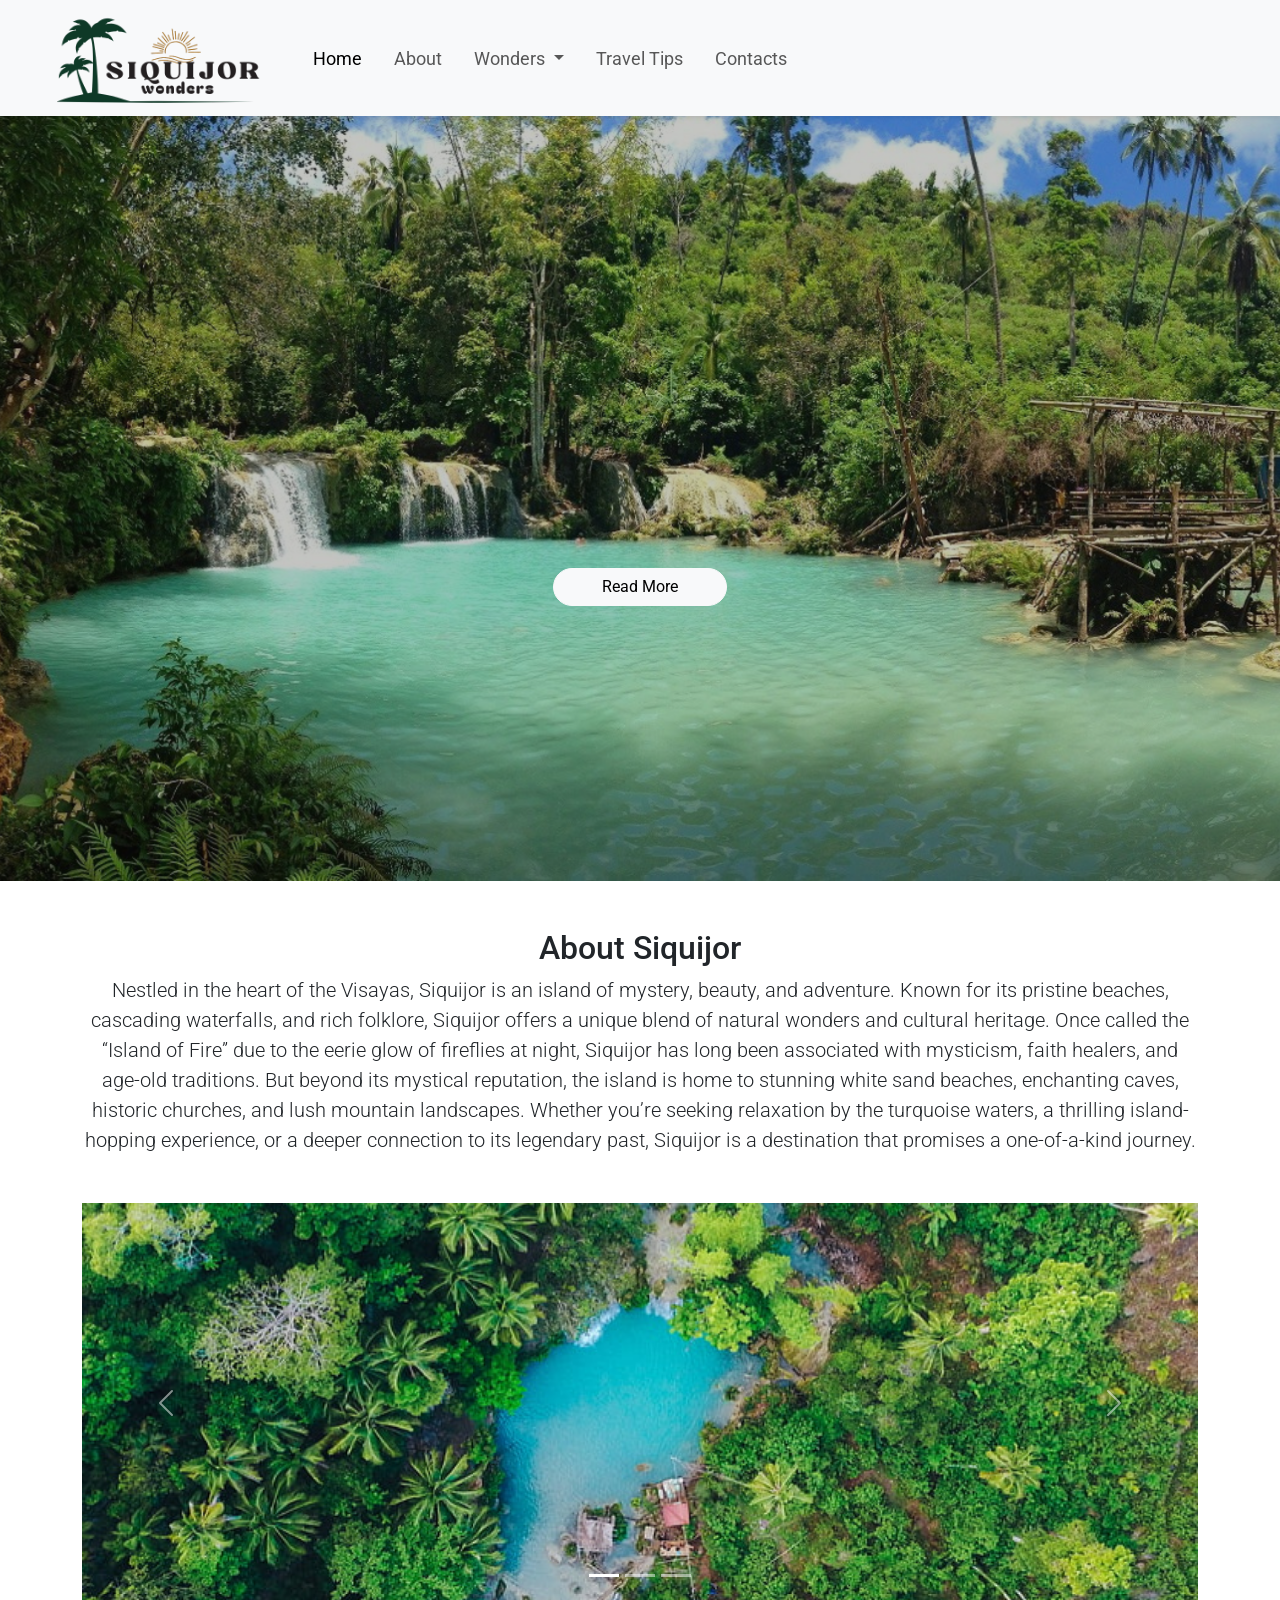
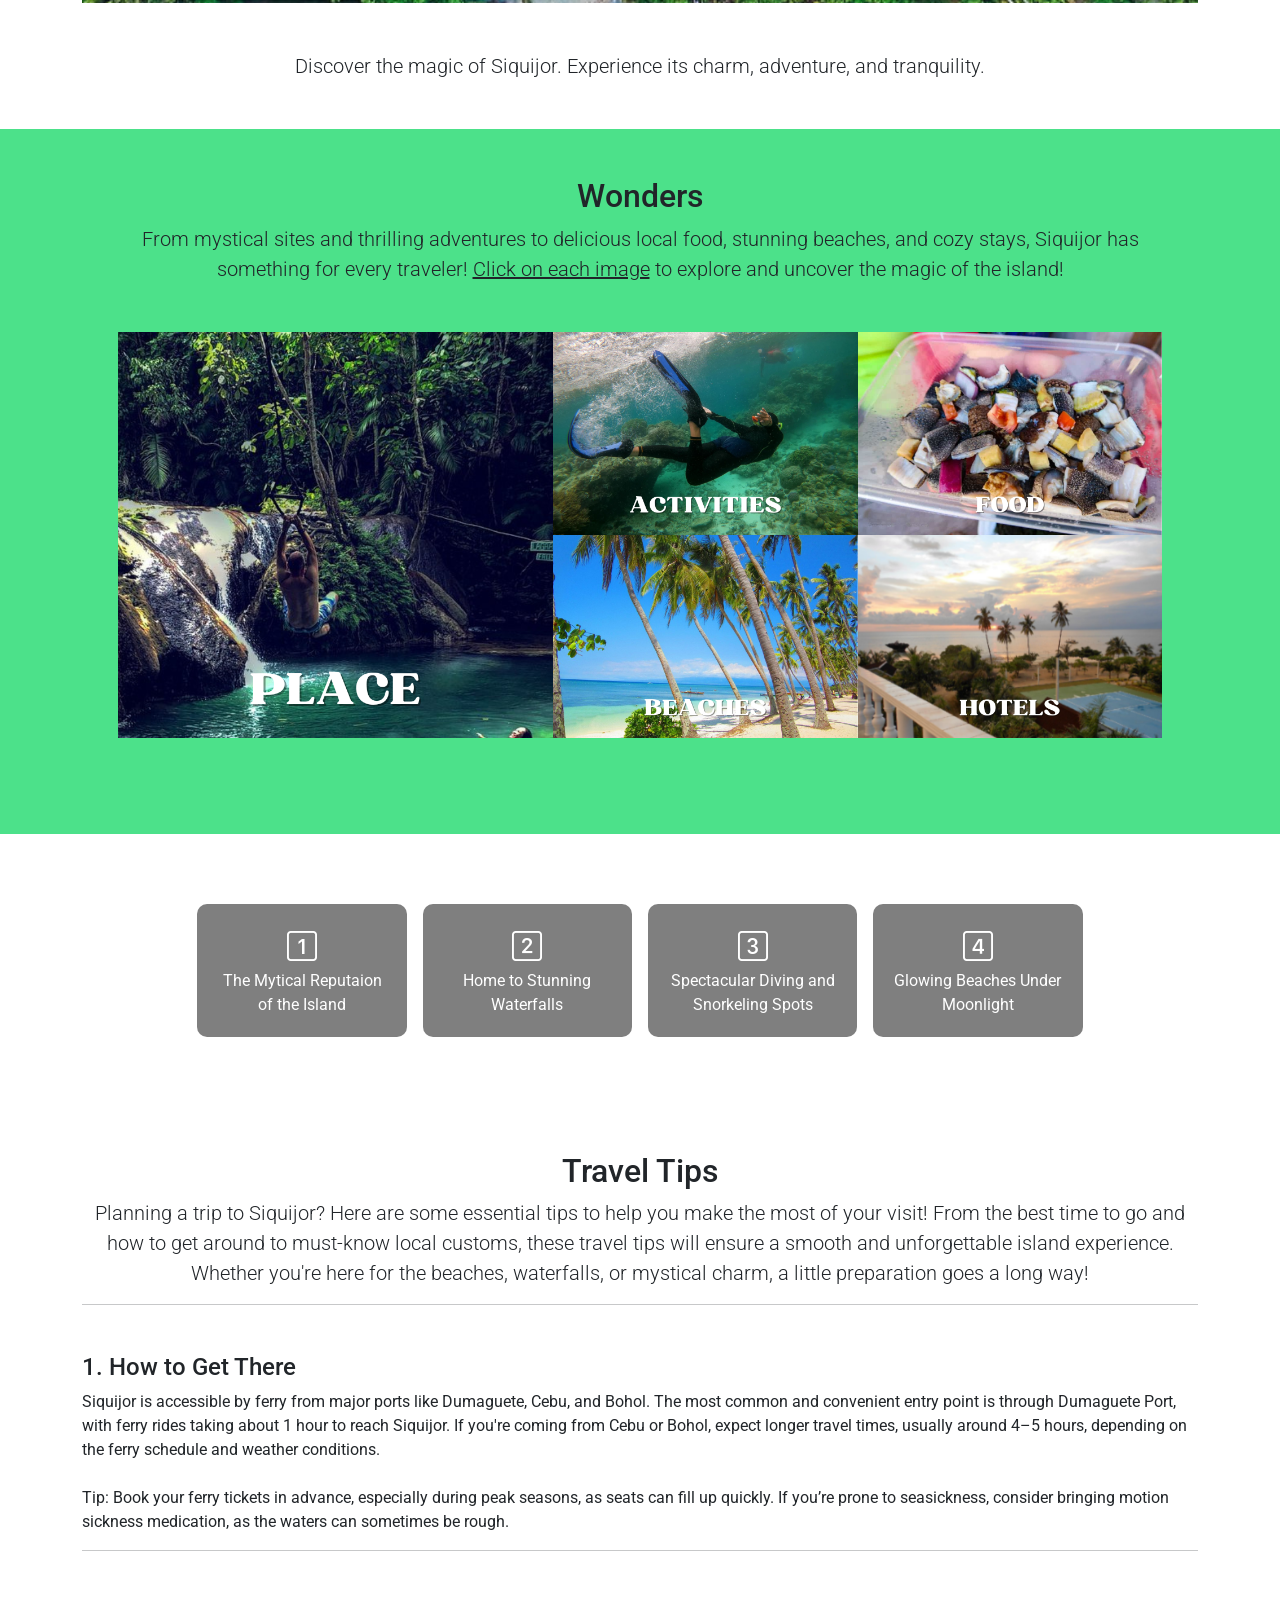
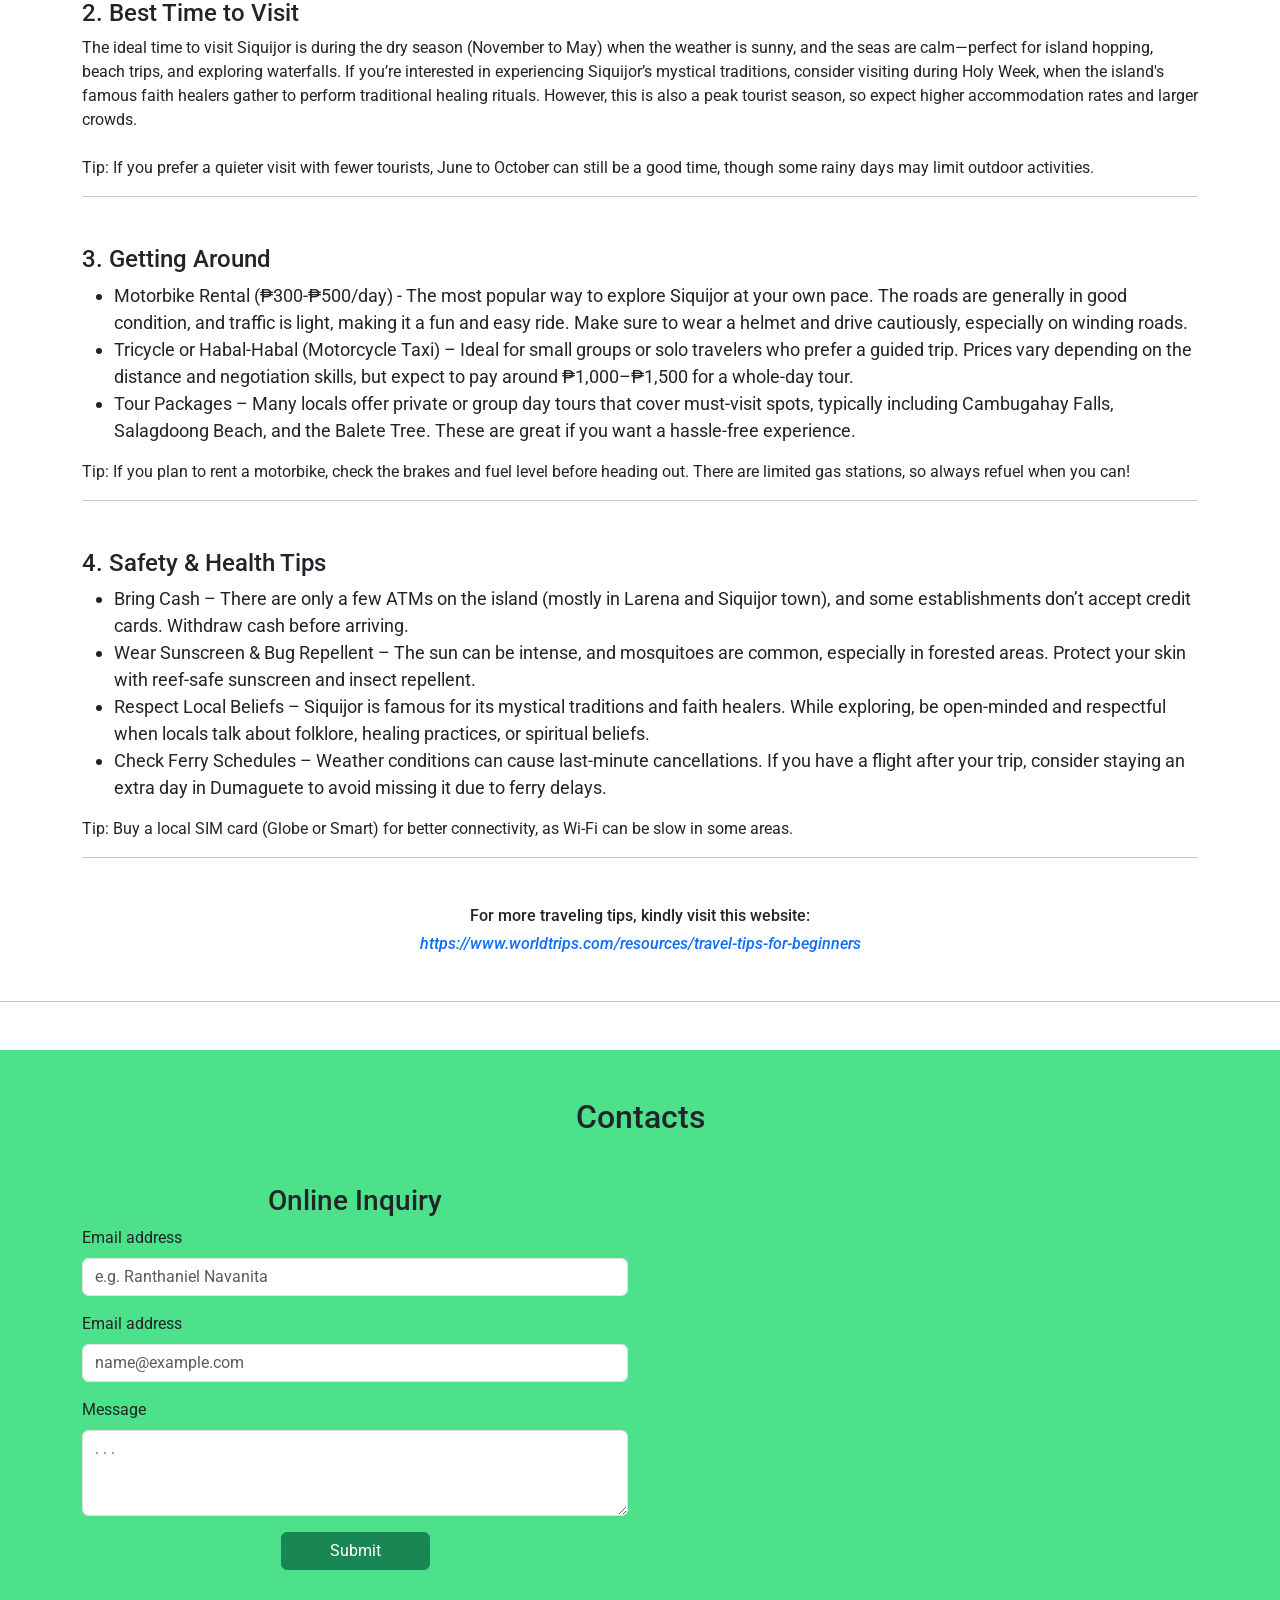
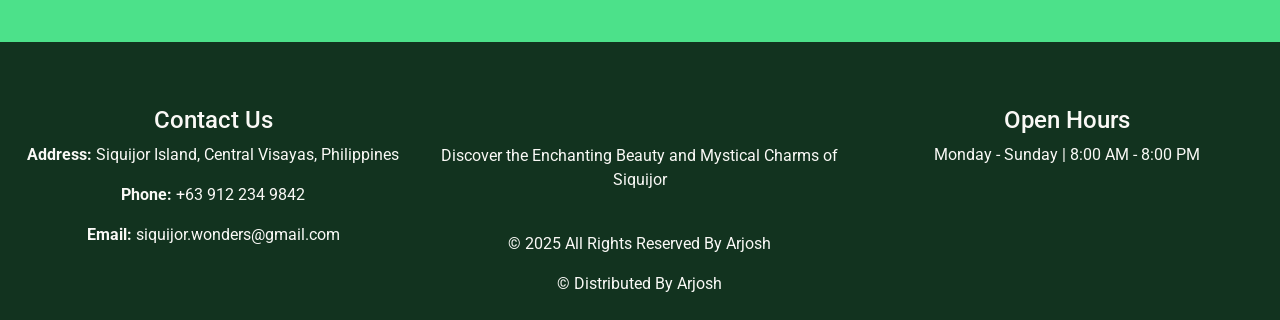
<file: index.html>
<!DOCTYPE html>
<html lang="en">
  <head>
    <meta charset="UTF-8" />
    <meta name="viewport" content="width=device-width, initial-scale=1.0" />
    <title>Siquijor Wonders</title>
    <!-- Bootstrap Link -->
    <link
      href="https://cdn.jsdelivr.net/npm/bootstrap@5.3.3/dist/css/bootstrap.min.css"
      rel="stylesheet"
      integrity="sha384-QWTKZyjpPEjISv5WaRU9OFeRpok6YctnYmDr5pNlyT2bRjXh0JMhjY6hW+ALEwIH"
      crossorigin="anonymous"
    />
    <link
      rel="stylesheet"
      href="https://cdn.jsdelivr.net/npm/bootstrap-icons@1.11.3/font/bootstrap-icons.min.css"
    />
    <!-- Custom CSS -->
    <link rel="stylesheet" href="css/styles.css" />
    <!-- Fonts -->
    <link rel="preconnect" href="https://fonts.googleapis.com" />
    <link rel="preconnect" href="https://fonts.gstatic.com" crossorigin />
    <link
      href="https://fonts.googleapis.com/css2?family=Kumar+One&family=Roboto:ital,wght@0,100..900;1,100..900&display=swap"
      rel="stylesheet"
    />
  </head>
  <body>
    <!-- Start of Header -->
    <nav class="navbar navbar-expand-lg bg-body-tertiary shadow-sm">
      <div class="container-fluid px-5">
        <div class="left-section">
          <a href="index.html">
            <img src="img/logo.png" alt="" class="navbar-brand" />
          </a>
        </div>

        <button
          class="navbar-toggler"
          type="button"
          data-bs-toggle="collapse"
          data-bs-target="#navbarNavDropdown"
          aria-controls="navbarNavDropdown"
          aria-expanded="false"
          aria-label="Toggle navigation"
        >
          <span class="navbar-toggler-icon"></span>
        </button>
        <div class="collapse navbar-collapse" id="navbarNavDropdown">
          <ul class="navbar-nav ms-3 gap-3">
            <li class="nav-item">
              <a
                class="nav-link text-center active"
                aria-current="page"
                href="index.html"
                >Home</a
              >
            </li>
            <li class="nav-item">
              <a class="nav-link text-center" href="about.html">About</a>
            </li>
            <li class="nav-item dropdown">
              <a
                class="nav-link dropdown-toggle text-center"
                href="#"
                role="button"
                data-bs-toggle="dropdown"
                aria-expanded="false"
                >Wonders
              </a>
              <ul class="dropdown-menu">
                <li>
                  <a class="dropdown-item" href="wonders.html">Wonders</a>
                </li>
                <li>
                  <a class="dropdown-item" href="wonders.html#wonder-place"
                    >Place</a
                  >
                </li>
                <li>
                  <a class="dropdown-item" href="wonders.html#wonder-activities"
                    >Activities</a
                  >
                </li>
                <li>
                  <a class="dropdown-item" href="wonders.html#wonder-food"
                    >Food</a
                  >
                </li>
                <li>
                  <a class="dropdown-item" href="wonders.html#wonder-beaches"
                    >Beaches</a
                  >
                </li>
                <li>
                  <a class="dropdown-item" href="wonders.html#wonder-hotels"
                    >Hotels</a
                  >
                </li>
              </ul>
            </li>
            <li class="nav-item">
              <a class="nav-link text-center" href="travel.html">Travel Tips</a>
            </li>
            <li class="nav-item">
              <a class="nav-link text-center" href="contacts.html">Contacts</a>
            </li>
          </ul>
        </div>
      </div>
    </nav>
    <!-- End of Header -->

    <!-- Start of Hero -->
    <section class="hero">
      <div class="container text-center">
        <h1 class="text-center mb-4">
          Discover Siquijor: <br />
          The Mystic Island
        </h1>
        <a href="#about" class="btn btn-light rounded-pill px-5">Read More</a>
      </div>
    </section>
    <!-- End of Hero -->

    <!-- Start of About -->
    <section id="about">
      <div class="container text-center text-dark my-5">
        <h2>About Siquijor</h2>
        <p class="lead">
          Nestled in the heart of the Visayas, Siquijor is an island of mystery,
          beauty, and adventure. Known for its pristine beaches, cascading
          waterfalls, and rich folklore, Siquijor offers a unique blend of
          natural wonders and cultural heritage. Once called the “Island of
          Fire” due to the eerie glow of fireflies at night, Siquijor has long
          been associated with mysticism, faith healers, and age-old traditions.
          But beyond its mystical reputation, the island is home to stunning
          white sand beaches, enchanting caves, historic churches, and lush
          mountain landscapes. Whether you’re seeking relaxation by the
          turquoise waters, a thrilling island-hopping experience, or a deeper
          connection to its legendary past, Siquijor is a destination that
          promises a one-of-a-kind journey.
        </p>

        <div id="carouselExampleIndicators" class="carousel slide">
          <div class="carousel-indicators">
            <button
              type="button"
              data-bs-target="#carouselExampleIndicators"
              data-bs-slide-to="0"
              class="active"
              aria-current="true"
              aria-label="Slide 1"
            ></button>
            <button
              type="button"
              data-bs-target="#carouselExampleIndicators"
              data-bs-slide-to="1"
              aria-label="Slide 2"
            ></button>
            <button
              type="button"
              data-bs-target="#carouselExampleIndicators"
              data-bs-slide-to="2"
              aria-label="Slide 3"
            ></button>
          </div>
          <div class="carousel-inner mt-5">
            <div class="carousel-item active">
              <img src="img/carousel/1.jpg" class="d-block w-100" alt="..." />
            </div>
            <div class="carousel-item">
              <img src="img/carousel/2.jpg" class="d-block w-100" alt="..." />
            </div>
            <div class="carousel-item">
              <img src="img/carousel/3.jpg" class="d-block w-100" alt="..." />
            </div>
          </div>
          <button
            class="carousel-control-prev"
            type="button"
            data-bs-target="#carouselExampleIndicators"
            data-bs-slide="prev"
          >
            <span class="carousel-control-prev-icon" aria-hidden="true"></span>
            <span class="visually-hidden">Previous</span>
          </button>
          <button
            class="carousel-control-next"
            type="button"
            data-bs-target="#carouselExampleIndicators"
            data-bs-slide="next"
          >
            <span class="carousel-control-next-icon" aria-hidden="true"></span>
            <span class="visually-hidden">Next</span>
          </button>
        </div>
        <p class="lead mt-5">
          Discover the magic of Siquijor. Experience its charm, adventure, and
          tranquility.
        </p>
      </div>
    </section>
    <!-- End of About -->

    <!-- Start of Wonders -->
    <section id="wonders">
      <div class="container text-center text-dark mt-5 p-5">
        <h2 class="h2 text-dark">Wonders</h2>
        <p class="lead wonder-lead text-dark">
          From mystical sites and thrilling adventures to delicious local food,
          stunning beaches, and cozy stays, Siquijor has something for every
          traveler! <u>Click on each image</u> to explore and uncover the magic
          of the island!
        </p>
        <div class="row g-0 my-5">
          <div class="col-lg-5">
            <a href="wonders.html#wonder-place">
              <img
                src="img/wonders/1-place.png"
                alt=""
                class="img-fluid w-100 h-100"
                style="object-fit: cover"
              />
            </a>
          </div>
          <div class="col-lg-7">
            <div class="row g-0">
              <div class="col-lg-6">
                <a href="wonders.html#wonder-activities">
                  <img
                    src="img/wonders/2-activities.png"
                    alt=""
                    class="img-fluid w-100 h-100"
                    style="object-fit: cover"
                  />
                </a>
              </div>
              <div class="col-lg-6">
                <a href="wonders.html#wonder-food">
                  <img
                    src="img/wonders/3-food.png "
                    alt=""
                    class="img-fluid w-100 h-100"
                    style="object-fit: cover"
                  />
                </a>
              </div>
            </div>
            <div class="row g-0">
              <div class="col-lg-6">
                <a href="wonders.html#wonder-beaches">
                  <img
                    src="img/wonders/4-beaches.png"
                    alt=""
                    class="img-fluid w-100 h-100"
                    style="object-fit: cover"
                  />
                </a>
              </div>
              <div class="col-lg-6">
                <a href="wonders.html#wonder-hotels">
                  <img
                    src="img/wonders/5-hotels.png"
                    alt=""
                    class="img-fluid w-100 h-100"
                    style="object-fit: cover"
                  />
                </a>
              </div>
            </div>
          </div>
        </div>
      </div>
    </section>

    <!-- End of Wonders  -->

    <!-- Start of Facts -->
    <section id="facts">
      <div class="container-fluid text-center p-4" id="facts-bg">
        <h2>Facts</h2>
        <div class="row gap-3 d-flex justify-content-center">
          <div class="col-lg-2 facts-container">
            <i class="bi bi-1-square"></i><br />The Mytical Reputaion of the
            Island
          </div>
          <div class="col-lg-2 facts-container">
            <i class="bi bi-2-square"></i><br />Home to Stunning Waterfalls
          </div>
          <div class="col-lg-2 facts-container">
            <i class="bi bi-3-square"></i><br />Spectacular Diving and
            Snorkeling Spots
          </div>
          <div class="col-lg-2 facts-container">
            <i class="bi bi-4-square"></i><br />Glowing Beaches Under Moonlight
          </div>
        </div>
      </div>
    </section>
    <!-- End of Facts -->

    <!-- Start of Travel Tips -->
    <section id="travel">
      <div class="container text-center text-dark my-5">
        <h2 class="text-center text-dark">Travel Tips</h2>
        <p class="lead mb-3">
          Planning a trip to Siquijor? Here are some essential tips to help you
          make the most of your visit! From the best time to go and how to get
          around to must-know local customs, these travel tips will ensure a
          smooth and unforgettable island experience. Whether you're here for
          the beaches, waterfalls, or mystical charm, a little preparation goes
          a long way!
        </p>
        <hr />
        <h4 class="text-start mt-5">1. How to Get There</h4>
        <p class="text-start">
          Siquijor is accessible by ferry from major ports like Dumaguete, Cebu,
          and Bohol. The most common and convenient entry point is through
          Dumaguete Port, with ferry rides taking about 1 hour to reach
          Siquijor. If you're coming from Cebu or Bohol, expect longer travel
          times, usually around 4–5 hours, depending on the ferry schedule and
          weather conditions.
          <br /><br />
          Tip: Book your ferry tickets in advance, especially during peak
          seasons, as seats can fill up quickly. If you’re prone to seasickness,
          consider bringing motion sickness medication, as the waters can
          sometimes be rough.
        </p>

        <hr />
        <h4 class="text-start mt-5">2. Best Time to Visit</h4>
        <p class="text-start">
          The ideal time to visit Siquijor is during the dry season (November to
          May) when the weather is sunny, and the seas are calm—perfect for
          island hopping, beach trips, and exploring waterfalls. If you’re
          interested in experiencing Siquijor’s mystical traditions, consider
          visiting during Holy Week, when the island's famous faith healers
          gather to perform traditional healing rituals. However, this is also a
          peak tourist season, so expect higher accommodation rates and larger
          crowds.
          <br /><br />
          Tip: If you prefer a quieter visit with fewer tourists, June to
          October can still be a good time, though some rainy days may limit
          outdoor activities.
        </p>

        <hr />
        <h4 class="text-start mt-5">3. Getting Around</h4>
        <ul>
          <li class="text-start">
            Motorbike Rental (₱300-₱500/day) - The most popular way to explore
            Siquijor at your own pace. The roads are generally in good
            condition, and traffic is light, making it a fun and easy ride. Make
            sure to wear a helmet and drive cautiously, especially on winding
            roads.
          </li>
          <li class="text-start">
            Tricycle or Habal-Habal (Motorcycle Taxi) – Ideal for small groups
            or solo travelers who prefer a guided trip. Prices vary depending on
            the distance and negotiation skills, but expect to pay around
            ₱1,000–₱1,500 for a whole-day tour.
          </li>
          <li class="text-start">
            Tour Packages – Many locals offer private or group day tours that
            cover must-visit spots, typically including Cambugahay Falls,
            Salagdoong Beach, and the Balete Tree. These are great if you want a
            hassle-free experience.
          </li>
        </ul>
        <p class="text-start">
          Tip: If you plan to rent a motorbike, check the brakes and fuel level
          before heading out. There are limited gas stations, so always refuel
          when you can!
        </p>

        <hr />
        <h4 class="text-start mt-5">4. Safety & Health Tips</h4>
        <ul>
          <li class="text-start">
            Bring Cash – There are only a few ATMs on the island (mostly in
            Larena and Siquijor town), and some establishments don’t accept
            credit cards. Withdraw cash before arriving.
          </li>
          <li class="text-start">
            Wear Sunscreen & Bug Repellent – The sun can be intense, and
            mosquitoes are common, especially in forested areas. Protect your
            skin with reef-safe sunscreen and insect repellent.
          </li>
          <li class="text-start">
            Respect Local Beliefs – Siquijor is famous for its mystical
            traditions and faith healers. While exploring, be open-minded and
            respectful when locals talk about folklore, healing practices, or
            spiritual beliefs.
          </li>
          <li class="text-start">
            Check Ferry Schedules – Weather conditions can cause last-minute
            cancellations. If you have a flight after your trip, consider
            staying an extra day in Dumaguete to avoid missing it due to ferry
            delays.
          </li>
        </ul>
        <p class="text-start">
          Tip: Buy a local SIM card (Globe or Smart) for better connectivity, as
          Wi-Fi can be slow in some areas.
        </p>
        <hr class="text-dark" />
      </div>

      <h6 class="text-center text-dark mt-5">
        For more traveling tips, kindly visit this website:
      </h6>
      <h6 class="text-center text-primary mb-5">
        <i>https://www.worldtrips.com/resources/travel-tips-for-beginners</i>
      </h6>
      <hr class="text-dark" />
    </section>
    <!-- End of Travel Tips -->

    <!-- Start of Contacts -->
    <section id="contacts">
      <div class="container mt-5 py-5 text-dark">
        <h2 class="text-center mb-5">Contacts</h2>
        <div class="row">
          <div class="col-lg-6 col-md-12">
            <h3 class="text-center">Online Inquiry</h3>
            <form class="text-center">
              <div class="mb-3 text-start">
                <label for="exampleFormControlInput1" class="form-label"
                  >Email address</label
                >
                <input
                  type="email"
                  class="form-control"
                  id="exampleFormControlInput1"
                  placeholder="e.g. Ranthaniel Navanita"
                />
              </div>
              <div class="mb-3 text-start">
                <label for="exampleFormControlInput1" class="form-label"
                  >Email address</label
                >
                <input
                  type="email"
                  class="form-control"
                  id="exampleFormControlInput1"
                  placeholder="name@example.com"
                />
              </div>
              <div class="mb-3 text-start">
                <label for="exampleFormControlTextarea1" class="form-label"
                  >Message</label
                >
                <textarea
                  class="form-control"
                  id="exampleFormControlTextarea1"
                  rows="3"
                  placeholder=". . ."
                ></textarea>
              </div>
              <button type="submit" class="btn btn-success px-5">Submit</button>
            </form>
          </div>
          <div class="col-lg-6 col-md-12 text-center">
            <iframe
              src="https://www.google.com/maps/embed?pb=!1m18!1m12!1m3!1d252069.54307909752!2d123.36099750317135!3d9.191709921020394!2m3!1f0!2f0!3f0!3m2!1i1024!2i768!4f13.1!3m3!1m2!1s0x33ab15fe67bf238d%3A0x29bd8d9c1c6beb32!2sSiquijor!5e0!3m2!1sen!2sph!4v1739275928178!5m2!1sen!2sph"
              width="100%"
              height="100%"
              style="border: 0"
              allowfullscreen="true"
              loading="lazy"
              referrerpolicy="no-referrer-when-downgrade"
            ></iframe>
          </div>
        </div>
        <br />
      </div>
    </section>
    <!-- End of Contacts -->

    <!-- Start of Footer -->
    <footer id="footer">
      <div class="container-fluid">
        <div class="row text-center pt-5 pb-2">
          <div class="col-lg-4">
            <h5 class="fs-4 mt-3">Contact Us</h5>
            <p><b>Address:</b> Siquijor Island, Central Visayas, Philippines</p>
            <p><b>Phone:</b> +63 912 234 9842</p>
            <p><b>Email:</b> siquijor.wonders@gmail.com</p>
          </div>
          <div class="col-lg-4">
            <h5 class="title fs-2 mb-3">Siquijor Wonders</h5>
            <p>
              Discover the Enchanting Beauty and Mystical Charms of Siquijor
            </p>
            <br />
            <p>© 2025 All Rights Reserved By Arjosh</p>
            <p>© Distributed By Arjosh</p>
          </div>
          <div class="col-lg-4">
            <h5 class="fs-4 mt-3">Open Hours</h5>
            <p>Monday - Sunday | 8:00 AM - 8:00 PM</p>
          </div>
        </div>
      </div>
    </footer>
    <!-- End of Footer -->

    <!-- Script -->
    <script
      src="https://cdn.jsdelivr.net/npm/@popperjs/core@2.11.8/dist/umd/popper.min.js"
      integrity="sha384-I7E8VVD/ismYTF4hNIPjVp/Zjvgyol6VFvRkX/vR+Vc4jQkC+hVqc2pM8ODewa9r"
      crossorigin="anonymous"
    ></script>
    <script
      src="https://cdn.jsdelivr.net/npm/bootstrap@5.3.3/dist/js/bootstrap.min.js"
      integrity="sha384-0pUGZvbkm6XF6gxjEnlmuGrJXVbNuzT9qBBavbLwCsOGabYfZo0T0to5eqruptLy"
      crossorigin="anonymous"
    ></script>
  </body>
</html>
</file>
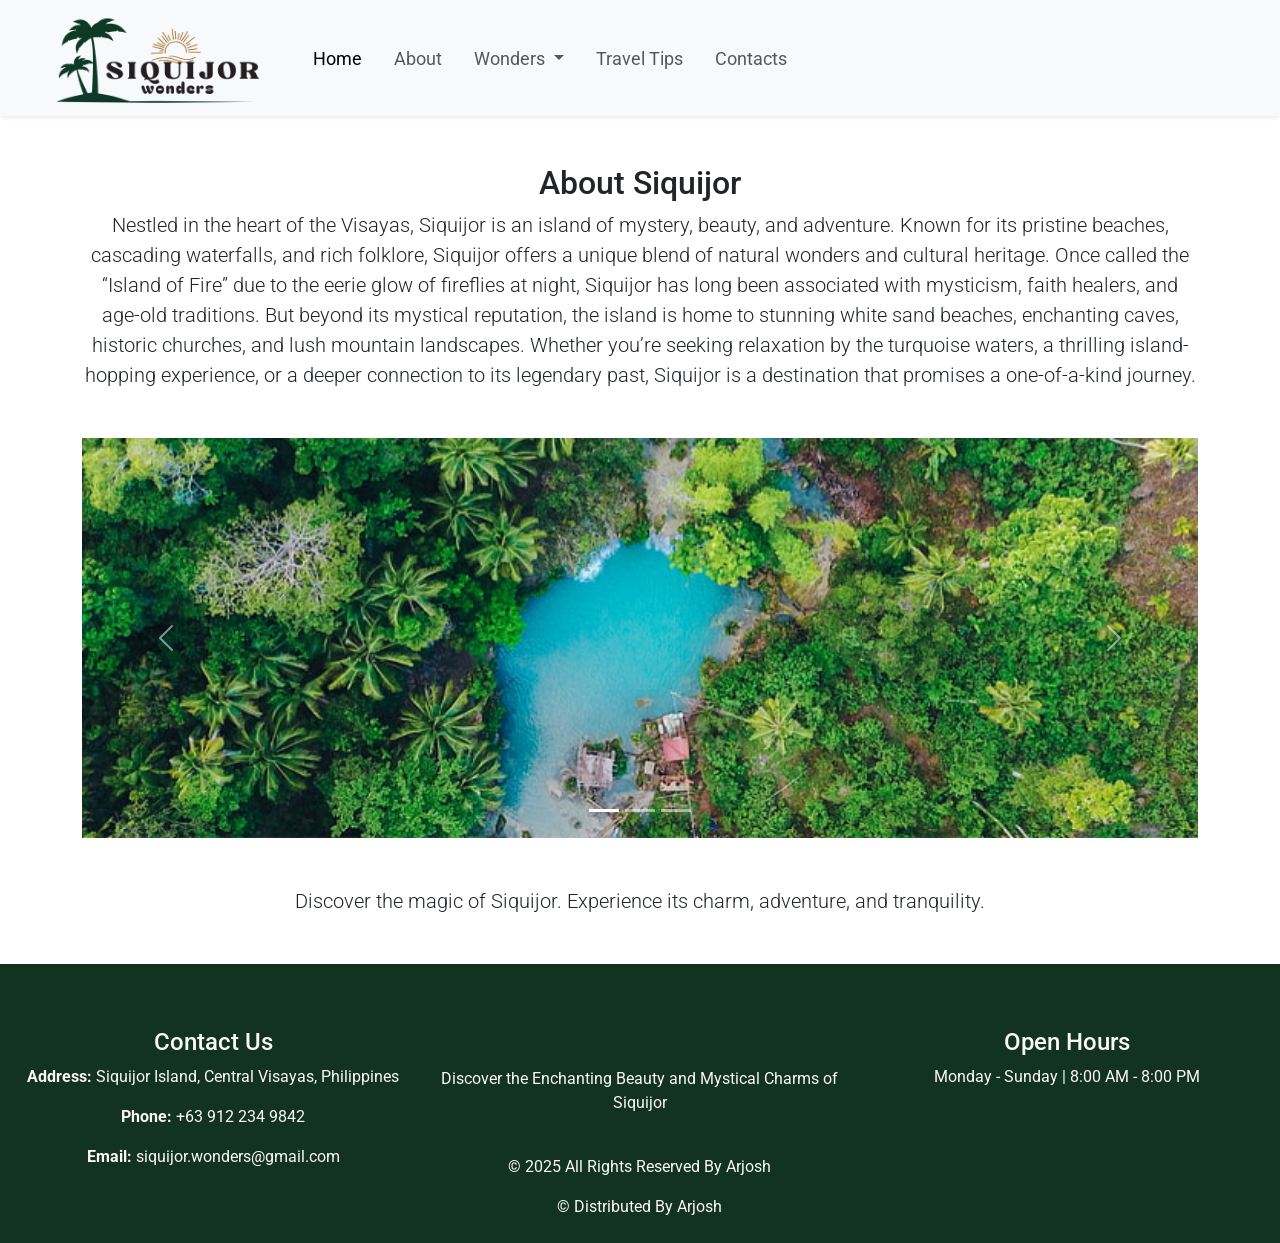
<file: about.html>
<!DOCTYPE html>
<html lang="en">
  <head>
    <meta charset="UTF-8" />
    <meta name="viewport" content="width=device-width, initial-scale=1.0" />
    <title>Siquijor Wonders</title>
    <!-- Bootstrap Link -->
    <link
      href="https://cdn.jsdelivr.net/npm/bootstrap@5.3.3/dist/css/bootstrap.min.css"
      rel="stylesheet"
      integrity="sha384-QWTKZyjpPEjISv5WaRU9OFeRpok6YctnYmDr5pNlyT2bRjXh0JMhjY6hW+ALEwIH"
      crossorigin="anonymous"
    />
    <link
      rel="stylesheet"
      href="https://cdn.jsdelivr.net/npm/bootstrap-icons@1.11.3/font/bootstrap-icons.min.css"
    />
    <!-- Custom CSS -->
    <link rel="stylesheet" href="css/styles.css" />
    <!-- Fonts -->
    <link rel="preconnect" href="https://fonts.googleapis.com" />
    <link rel="preconnect" href="https://fonts.gstatic.com" crossorigin />
    <link
      href="https://fonts.googleapis.com/css2?family=Kumar+One&family=Roboto:ital,wght@0,100..900;1,100..900&display=swap"
      rel="stylesheet"
    />
  </head>
  <body>
    <!-- Start of Header -->
    <nav class="navbar navbar-expand-lg bg-body-tertiary shadow-sm">
      <div class="container-fluid px-5">
        <div class="left-section">
          <a href="index.html">
            <img src="img/logo.png" alt="" class="navbar-brand" />
          </a>
        </div>

        <button
          class="navbar-toggler"
          type="button"
          data-bs-toggle="collapse"
          data-bs-target="#navbarNavDropdown"
          aria-controls="navbarNavDropdown"
          aria-expanded="false"
          aria-label="Toggle navigation"
        >
          <span class="navbar-toggler-icon"></span>
        </button>
        <div class="collapse navbar-collapse" id="navbarNavDropdown">
          <ul class="navbar-nav ms-3 gap-3">
            <li class="nav-item">
              <a
                class="nav-link text-center active"
                aria-current="page"
                href="index.html"
                >Home</a
              >
            </li>
            <li class="nav-item">
              <a class="nav-link text-center" href="about.html">About</a>
            </li>
            <li class="nav-item dropdown">
              <a
                class="nav-link dropdown-toggle text-center"
                href="#"
                role="button"
                data-bs-toggle="dropdown"
                aria-expanded="false"
                >Wonders
              </a>
              <ul class="dropdown-menu">
                <li>
                  <a class="dropdown-item" href="wonders.html">Wonders</a>
                </li>
                <li>
                  <a class="dropdown-item" href="wonders.html#wonder-place"
                    >Place</a
                  >
                </li>
                <li>
                  <a class="dropdown-item" href="wonders.html#wonder-activities"
                    >Activities</a
                  >
                </li>
                <li>
                  <a class="dropdown-item" href="wonders.html#wonder-food"
                    >Food</a
                  >
                </li>
                <li>
                  <a class="dropdown-item" href="wonders.html#wonder-beaches"
                    >Beaches</a
                  >
                </li>
                <li>
                  <a class="dropdown-item" href="wonders.html#wonder-hotels"
                    >Hotels</a
                  >
                </li>
              </ul>
            </li>
            <li class="nav-item">
              <a class="nav-link text-center" href="travel.html">Travel Tips</a>
            </li>
            <li class="nav-item">
              <a class="nav-link text-center" href="contacts.html">Contacts</a>
            </li>
          </ul>
        </div>
      </div>
    </nav>
    <!-- End of Header -->

    <!-- Start of About -->
    <section id="about">
      <div class="container text-center text-dark my-5">
        <h2>About Siquijor</h2>
        <p class="lead">
          Nestled in the heart of the Visayas, Siquijor is an island of mystery,
          beauty, and adventure. Known for its pristine beaches, cascading
          waterfalls, and rich folklore, Siquijor offers a unique blend of
          natural wonders and cultural heritage. Once called the “Island of
          Fire” due to the eerie glow of fireflies at night, Siquijor has long
          been associated with mysticism, faith healers, and age-old traditions.
          But beyond its mystical reputation, the island is home to stunning
          white sand beaches, enchanting caves, historic churches, and lush
          mountain landscapes. Whether you’re seeking relaxation by the
          turquoise waters, a thrilling island-hopping experience, or a deeper
          connection to its legendary past, Siquijor is a destination that
          promises a one-of-a-kind journey.
        </p>

        <div id="carouselExampleIndicators" class="carousel slide">
          <div class="carousel-indicators">
            <button
              type="button"
              data-bs-target="#carouselExampleIndicators"
              data-bs-slide-to="0"
              class="active"
              aria-current="true"
              aria-label="Slide 1"
            ></button>
            <button
              type="button"
              data-bs-target="#carouselExampleIndicators"
              data-bs-slide-to="1"
              aria-label="Slide 2"
            ></button>
            <button
              type="button"
              data-bs-target="#carouselExampleIndicators"
              data-bs-slide-to="2"
              aria-label="Slide 3"
            ></button>
          </div>
          <div class="carousel-inner mt-5">
            <div class="carousel-item active">
              <img src="img/carousel/1.jpg" class="d-block w-100" alt="..." />
            </div>
            <div class="carousel-item">
              <img src="img/carousel/2.jpg" class="d-block w-100" alt="..." />
            </div>
            <div class="carousel-item">
              <img src="img/carousel/3.jpg" class="d-block w-100" alt="..." />
            </div>
          </div>
          <button
            class="carousel-control-prev"
            type="button"
            data-bs-target="#carouselExampleIndicators"
            data-bs-slide="prev"
          >
            <span class="carousel-control-prev-icon" aria-hidden="true"></span>
            <span class="visually-hidden">Previous</span>
          </button>
          <button
            class="carousel-control-next"
            type="button"
            data-bs-target="#carouselExampleIndicators"
            data-bs-slide="next"
          >
            <span class="carousel-control-next-icon" aria-hidden="true"></span>
            <span class="visually-hidden">Next</span>
          </button>
        </div>
        <p class="lead mt-5">
          Discover the magic of Siquijor. Experience its charm, adventure, and
          tranquility.
        </p>
      </div>
    </section>
    <!-- End of About -->

    <!-- Start of Footer -->
    <footer id="footer">
      <div class="container-fluid">
        <div class="row text-center pt-5 pb-2">
          <div class="col-lg-4">
            <h5 class="fs-4 mt-3">Contact Us</h5>
            <p><b>Address:</b> Siquijor Island, Central Visayas, Philippines</p>
            <p><b>Phone:</b> +63 912 234 9842</p>
            <p><b>Email:</b> siquijor.wonders@gmail.com</p>
          </div>
          <div class="col-lg-4">
            <h5 class="title fs-2 mb-3">Siquijor Wonders</h5>
            <p>
              Discover the Enchanting Beauty and Mystical Charms of Siquijor
            </p>
            <br />
            <p>© 2025 All Rights Reserved By Arjosh</p>
            <p>© Distributed By Arjosh</p>
          </div>
          <div class="col-lg-4">
            <h5 class="fs-4 mt-3">Open Hours</h5>
            <p>Monday - Sunday | 8:00 AM - 8:00 PM</p>
          </div>
        </div>
      </div>
    </footer>
    <!-- End of Footer -->

    <!-- Script -->
    <script
      src="https://cdn.jsdelivr.net/npm/@popperjs/core@2.11.8/dist/umd/popper.min.js"
      integrity="sha384-I7E8VVD/ismYTF4hNIPjVp/Zjvgyol6VFvRkX/vR+Vc4jQkC+hVqc2pM8ODewa9r"
      crossorigin="anonymous"
    ></script>
    <script
      src="https://cdn.jsdelivr.net/npm/bootstrap@5.3.3/dist/js/bootstrap.min.js"
      integrity="sha384-0pUGZvbkm6XF6gxjEnlmuGrJXVbNuzT9qBBavbLwCsOGabYfZo0T0to5eqruptLy"
      crossorigin="anonymous"
    ></script>
  </body>
</html>
</file>
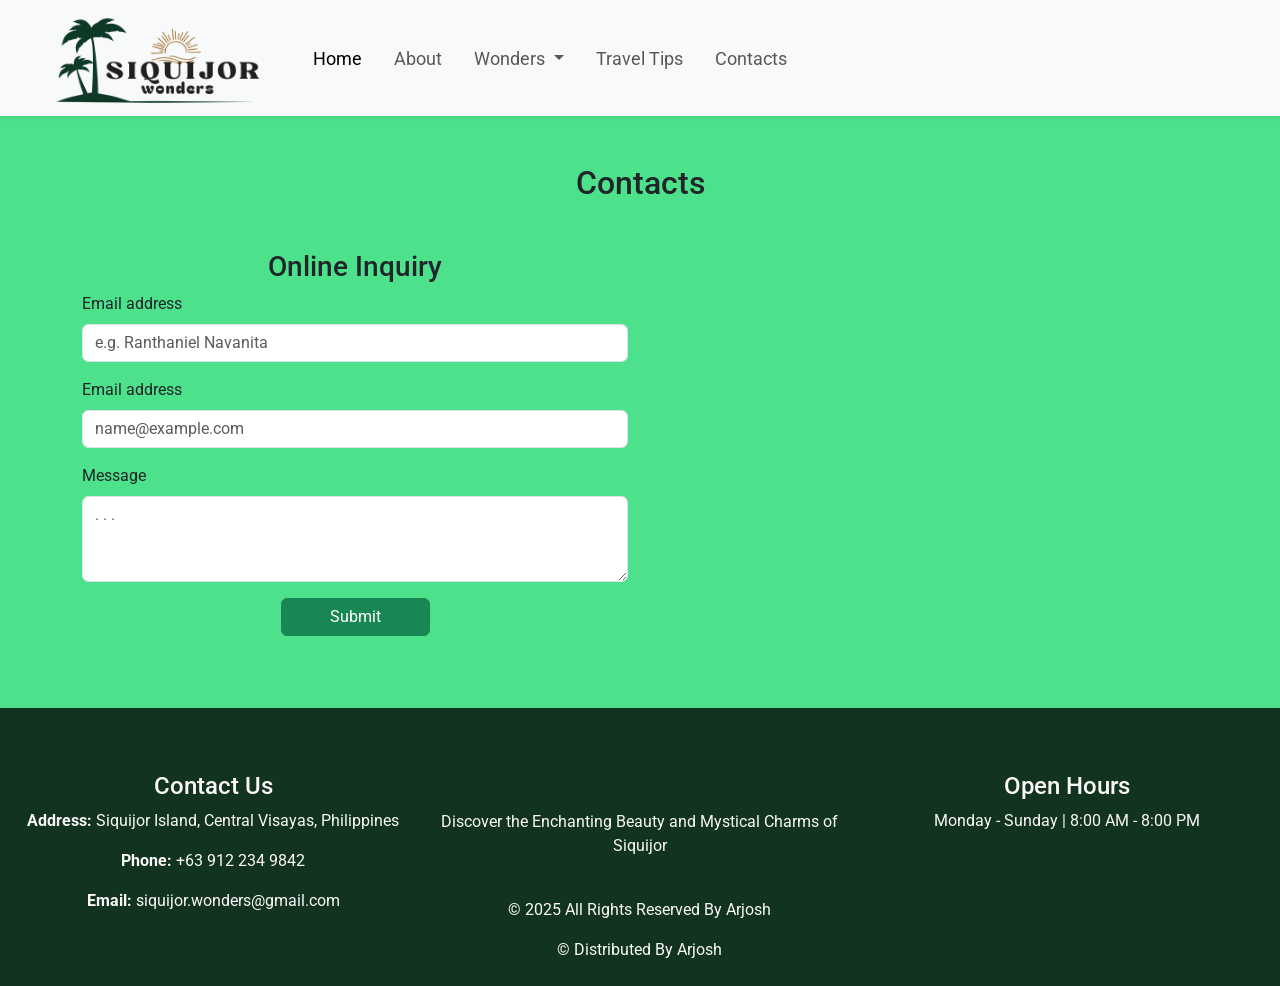
<file: contacts.html>
<!DOCTYPE html>
<html lang="en">
  <head>
    <meta charset="UTF-8" />
    <meta name="viewport" content="width=device-width, initial-scale=1.0" />
    <title>Siquijor Wonders</title>
    <!-- Bootstrap Link -->
    <link
      href="https://cdn.jsdelivr.net/npm/bootstrap@5.3.3/dist/css/bootstrap.min.css"
      rel="stylesheet"
      integrity="sha384-QWTKZyjpPEjISv5WaRU9OFeRpok6YctnYmDr5pNlyT2bRjXh0JMhjY6hW+ALEwIH"
      crossorigin="anonymous"
    />
    <link
      rel="stylesheet"
      href="https://cdn.jsdelivr.net/npm/bootstrap-icons@1.11.3/font/bootstrap-icons.min.css"
    />
    <!-- Custom CSS -->
    <link rel="stylesheet" href="css/styles.css" />
    <!-- Fonts -->
    <link rel="preconnect" href="https://fonts.googleapis.com" />
    <link rel="preconnect" href="https://fonts.gstatic.com" crossorigin />
    <link
      href="https://fonts.googleapis.com/css2?family=Kumar+One&family=Roboto:ital,wght@0,100..900;1,100..900&display=swap"
      rel="stylesheet"
    />
  </head>
  <body>
    <!-- Start of Header -->
    <nav class="navbar navbar-expand-lg bg-body-tertiary shadow-sm">
      <div class="container-fluid px-5">
        <div class="left-section">
          <a href="index.html">
            <img src="img/logo.png" alt="" class="navbar-brand" />
          </a>
        </div>

        <button
          class="navbar-toggler"
          type="button"
          data-bs-toggle="collapse"
          data-bs-target="#navbarNavDropdown"
          aria-controls="navbarNavDropdown"
          aria-expanded="false"
          aria-label="Toggle navigation"
        >
          <span class="navbar-toggler-icon"></span>
        </button>
        <div class="collapse navbar-collapse" id="navbarNavDropdown">
          <ul class="navbar-nav ms-3 gap-3">
            <li class="nav-item">
              <a
                class="nav-link text-center active"
                aria-current="page"
                href="index.html"
                >Home</a
              >
            </li>
            <li class="nav-item">
              <a class="nav-link text-center" href="about.html">About</a>
            </li>
            <li class="nav-item dropdown">
              <a
                class="nav-link dropdown-toggle text-center"
                href="#"
                role="button"
                data-bs-toggle="dropdown"
                aria-expanded="false"
                >Wonders
              </a>
              <ul class="dropdown-menu">
                <li>
                  <a class="dropdown-item" href="wonders.html">Wonders</a>
                </li>
                <li>
                  <a class="dropdown-item" href="wonders.html#wonder-place"
                    >Place</a
                  >
                </li>
                <li>
                  <a class="dropdown-item" href="wonders.html#wonder-activities"
                    >Activities</a
                  >
                </li>
                <li>
                  <a class="dropdown-item" href="wonders.html#wonder-food"
                    >Food</a
                  >
                </li>
                <li>
                  <a class="dropdown-item" href="wonders.html#wonder-beaches"
                    >Beaches</a
                  >
                </li>
                <li>
                  <a class="dropdown-item" href="wonders.html#wonder-hotels"
                    >Hotels</a
                  >
                </li>
              </ul>
            </li>
            <li class="nav-item">
              <a class="nav-link text-center" href="travel.html">Travel Tips</a>
            </li>
            <li class="nav-item">
              <a class="nav-link text-center" href="contacts.html">Contacts</a>
            </li>
          </ul>
        </div>
      </div>
    </nav>
    <!-- End of Header -->

    <!-- Start of Contacts -->
    <section id="contacts">
      <div class="container py-5 text-dark">
        <h2 class="text-center mb-5">Contacts</h2>
        <div class="row">
          <div class="col-lg-6 col-md-12">
            <h3 class="text-center">Online Inquiry</h3>
            <form class="text-center">
              <div class="mb-3 text-start">
                <label for="exampleFormControlInput1" class="form-label"
                  >Email address</label
                >
                <input
                  type="email"
                  class="form-control"
                  id="exampleFormControlInput1"
                  placeholder="e.g. Ranthaniel Navanita"
                />
              </div>
              <div class="mb-3 text-start">
                <label for="exampleFormControlInput1" class="form-label"
                  >Email address</label
                >
                <input
                  type="email"
                  class="form-control"
                  id="exampleFormControlInput1"
                  placeholder="name@example.com"
                />
              </div>
              <div class="mb-3 text-start">
                <label for="exampleFormControlTextarea1" class="form-label"
                  >Message</label
                >
                <textarea
                  class="form-control"
                  id="exampleFormControlTextarea1"
                  rows="3"
                  placeholder=". . ."
                ></textarea>
              </div>
              <button type="submit" class="btn btn-success px-5">Submit</button>
            </form>
          </div>
          <div class="col-lg-6 col-md-12 text-center">
            <iframe
              src="https://www.google.com/maps/embed?pb=!1m18!1m12!1m3!1d252069.54307909752!2d123.36099750317135!3d9.191709921020394!2m3!1f0!2f0!3f0!3m2!1i1024!2i768!4f13.1!3m3!1m2!1s0x33ab15fe67bf238d%3A0x29bd8d9c1c6beb32!2sSiquijor!5e0!3m2!1sen!2sph!4v1739275928178!5m2!1sen!2sph"
              width="100%"
              height="100%"
              style="border: 0"
              allowfullscreen="true"
              loading="lazy"
              referrerpolicy="no-referrer-when-downgrade"
            ></iframe>
          </div>
        </div>
        <br />
      </div>
    </section>
    <!-- End of Contacts -->

    <!-- Start of Footer -->
    <footer id="footer">
      <div class="container-fluid">
        <div class="row text-center pt-5 pb-2">
          <div class="col-lg-4">
            <h5 class="fs-4 mt-3">Contact Us</h5>
            <p><b>Address:</b> Siquijor Island, Central Visayas, Philippines</p>
            <p><b>Phone:</b> +63 912 234 9842</p>
            <p><b>Email:</b> siquijor.wonders@gmail.com</p>
          </div>
          <div class="col-lg-4">
            <h5 class="title fs-2 mb-3">Siquijor Wonders</h5>
            <p>
              Discover the Enchanting Beauty and Mystical Charms of Siquijor
            </p>
            <br />
            <p>© 2025 All Rights Reserved By Arjosh</p>
            <p>© Distributed By Arjosh</p>
          </div>
          <div class="col-lg-4">
            <h5 class="fs-4 mt-3">Open Hours</h5>
            <p>Monday - Sunday | 8:00 AM - 8:00 PM</p>
          </div>
        </div>
      </div>
    </footer>
    <!-- End of Footer -->

    <!-- Script -->
    <script
      src="https://cdn.jsdelivr.net/npm/@popperjs/core@2.11.8/dist/umd/popper.min.js"
      integrity="sha384-I7E8VVD/ismYTF4hNIPjVp/Zjvgyol6VFvRkX/vR+Vc4jQkC+hVqc2pM8ODewa9r"
      crossorigin="anonymous"
    ></script>
    <script
      src="https://cdn.jsdelivr.net/npm/bootstrap@5.3.3/dist/js/bootstrap.min.js"
      integrity="sha384-0pUGZvbkm6XF6gxjEnlmuGrJXVbNuzT9qBBavbLwCsOGabYfZo0T0to5eqruptLy"
      crossorigin="anonymous"
    ></script>
  </body>
</html>
</file>
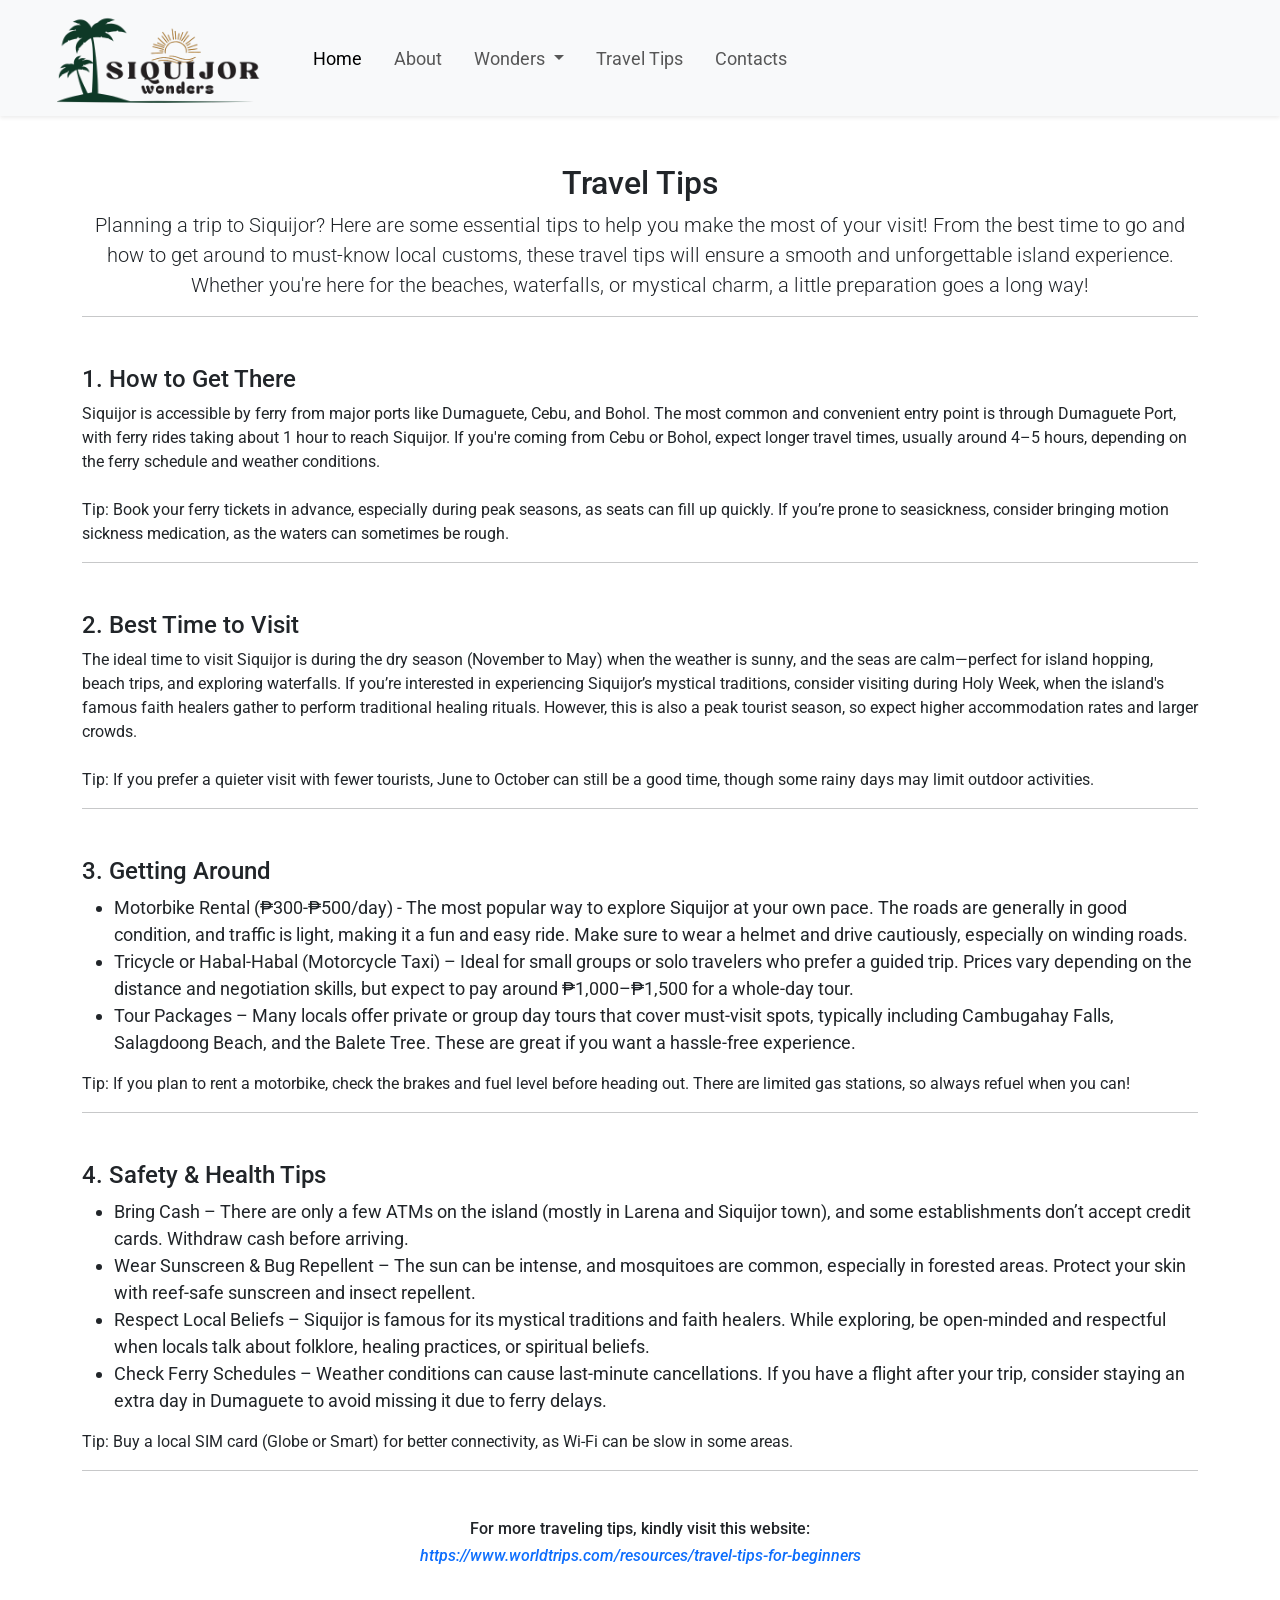
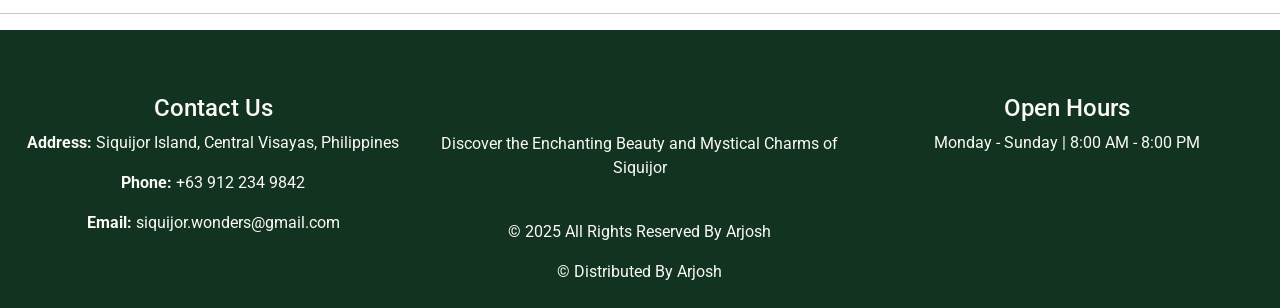
<file: travel.html>
<!DOCTYPE html>
<html lang="en">
  <head>
    <meta charset="UTF-8" />
    <meta name="viewport" content="width=device-width, initial-scale=1.0" />
    <title>Siquijor Wonders</title>
    <!-- Bootstrap Link -->
    <link
      href="https://cdn.jsdelivr.net/npm/bootstrap@5.3.3/dist/css/bootstrap.min.css"
      rel="stylesheet"
      integrity="sha384-QWTKZyjpPEjISv5WaRU9OFeRpok6YctnYmDr5pNlyT2bRjXh0JMhjY6hW+ALEwIH"
      crossorigin="anonymous"
    />
    <link
      rel="stylesheet"
      href="https://cdn.jsdelivr.net/npm/bootstrap-icons@1.11.3/font/bootstrap-icons.min.css"
    />
    <!-- Custom CSS -->
    <link rel="stylesheet" href="css/styles.css" />
    <!-- Fonts -->
    <link rel="preconnect" href="https://fonts.googleapis.com" />
    <link rel="preconnect" href="https://fonts.gstatic.com" crossorigin />
    <link
      href="https://fonts.googleapis.com/css2?family=Kumar+One&family=Roboto:ital,wght@0,100..900;1,100..900&display=swap"
      rel="stylesheet"
    />
  </head>
  <body>
    <!-- Start of Header -->
    <nav class="navbar navbar-expand-lg bg-body-tertiary shadow-sm">
      <div class="container-fluid px-5">
        <div class="left-section">
          <a href="index.html">
            <img src="img/logo.png" alt="" class="navbar-brand" />
          </a>
        </div>

        <button
          class="navbar-toggler"
          type="button"
          data-bs-toggle="collapse"
          data-bs-target="#navbarNavDropdown"
          aria-controls="navbarNavDropdown"
          aria-expanded="false"
          aria-label="Toggle navigation"
        >
          <span class="navbar-toggler-icon"></span>
        </button>
        <div class="collapse navbar-collapse" id="navbarNavDropdown">
          <ul class="navbar-nav ms-3 gap-3">
            <li class="nav-item">
              <a
                class="nav-link text-center active"
                aria-current="page"
                href="index.html"
                >Home</a
              >
            </li>
            <li class="nav-item">
              <a class="nav-link text-center" href="about.html">About</a>
            </li>
            <li class="nav-item dropdown">
              <a
                class="nav-link dropdown-toggle text-center"
                href="#"
                role="button"
                data-bs-toggle="dropdown"
                aria-expanded="false"
                >Wonders
              </a>
              <ul class="dropdown-menu">
                <li>
                  <a class="dropdown-item" href="wonders.html">Wonders</a>
                </li>
                <li>
                  <a class="dropdown-item" href="wonders.html#wonder-place"
                    >Place</a
                  >
                </li>
                <li>
                  <a class="dropdown-item" href="wonders.html#wonder-activities"
                    >Activities</a
                  >
                </li>
                <li>
                  <a class="dropdown-item" href="wonders.html#wonder-food"
                    >Food</a
                  >
                </li>
                <li>
                  <a class="dropdown-item" href="wonders.html#wonder-beaches"
                    >Beaches</a
                  >
                </li>
                <li>
                  <a class="dropdown-item" href="wonders.html#wonder-hotels"
                    >Hotels</a
                  >
                </li>
              </ul>
            </li>
            <li class="nav-item">
              <a class="nav-link text-center" href="travel.html">Travel Tips</a>
            </li>
            <li class="nav-item">
              <a class="nav-link text-center" href="contacts.html">Contacts</a>
            </li>
          </ul>
        </div>
      </div>
    </nav>
    <!-- End of Header -->

    <!-- Start of Travel Tips -->
    <section id="travel">
      <div class="container text-center text-dark my-5">
        <h2 class="text-center text-dark">Travel Tips</h2>
        <p class="lead mb-3">
          Planning a trip to Siquijor? Here are some essential tips to help you
          make the most of your visit! From the best time to go and how to get
          around to must-know local customs, these travel tips will ensure a
          smooth and unforgettable island experience. Whether you're here for
          the beaches, waterfalls, or mystical charm, a little preparation goes
          a long way!
        </p>
        <hr />
        <h4 class="text-start mt-5">1. How to Get There</h4>
        <p class="text-start">
          Siquijor is accessible by ferry from major ports like Dumaguete, Cebu,
          and Bohol. The most common and convenient entry point is through
          Dumaguete Port, with ferry rides taking about 1 hour to reach
          Siquijor. If you're coming from Cebu or Bohol, expect longer travel
          times, usually around 4–5 hours, depending on the ferry schedule and
          weather conditions.
          <br /><br />
          Tip: Book your ferry tickets in advance, especially during peak
          seasons, as seats can fill up quickly. If you’re prone to seasickness,
          consider bringing motion sickness medication, as the waters can
          sometimes be rough.
        </p>

        <hr />
        <h4 class="text-start mt-5">2. Best Time to Visit</h4>
        <p class="text-start">
          The ideal time to visit Siquijor is during the dry season (November to
          May) when the weather is sunny, and the seas are calm—perfect for
          island hopping, beach trips, and exploring waterfalls. If you’re
          interested in experiencing Siquijor’s mystical traditions, consider
          visiting during Holy Week, when the island's famous faith healers
          gather to perform traditional healing rituals. However, this is also a
          peak tourist season, so expect higher accommodation rates and larger
          crowds.
          <br /><br />
          Tip: If you prefer a quieter visit with fewer tourists, June to
          October can still be a good time, though some rainy days may limit
          outdoor activities.
        </p>

        <hr />
        <h4 class="text-start mt-5">3. Getting Around</h4>
        <ul>
          <li class="text-start">
            Motorbike Rental (₱300-₱500/day) - The most popular way to explore
            Siquijor at your own pace. The roads are generally in good
            condition, and traffic is light, making it a fun and easy ride. Make
            sure to wear a helmet and drive cautiously, especially on winding
            roads.
          </li>
          <li class="text-start">
            Tricycle or Habal-Habal (Motorcycle Taxi) – Ideal for small groups
            or solo travelers who prefer a guided trip. Prices vary depending on
            the distance and negotiation skills, but expect to pay around
            ₱1,000–₱1,500 for a whole-day tour.
          </li>
          <li class="text-start">
            Tour Packages – Many locals offer private or group day tours that
            cover must-visit spots, typically including Cambugahay Falls,
            Salagdoong Beach, and the Balete Tree. These are great if you want a
            hassle-free experience.
          </li>
        </ul>
        <p class="text-start">
          Tip: If you plan to rent a motorbike, check the brakes and fuel level
          before heading out. There are limited gas stations, so always refuel
          when you can!
        </p>

        <hr />
        <h4 class="text-start mt-5">4. Safety & Health Tips</h4>
        <ul>
          <li class="text-start">
            Bring Cash – There are only a few ATMs on the island (mostly in
            Larena and Siquijor town), and some establishments don’t accept
            credit cards. Withdraw cash before arriving.
          </li>
          <li class="text-start">
            Wear Sunscreen & Bug Repellent – The sun can be intense, and
            mosquitoes are common, especially in forested areas. Protect your
            skin with reef-safe sunscreen and insect repellent.
          </li>
          <li class="text-start">
            Respect Local Beliefs – Siquijor is famous for its mystical
            traditions and faith healers. While exploring, be open-minded and
            respectful when locals talk about folklore, healing practices, or
            spiritual beliefs.
          </li>
          <li class="text-start">
            Check Ferry Schedules – Weather conditions can cause last-minute
            cancellations. If you have a flight after your trip, consider
            staying an extra day in Dumaguete to avoid missing it due to ferry
            delays.
          </li>
        </ul>
        <p class="text-start">
          Tip: Buy a local SIM card (Globe or Smart) for better connectivity, as
          Wi-Fi can be slow in some areas.
        </p>
        <hr class="text-dark" />
      </div>

      <h6 class="text-center text-dark mt-5">
        For more traveling tips, kindly visit this website:
      </h6>
      <h6 class="text-center text-primary mb-5">
        <i>https://www.worldtrips.com/resources/travel-tips-for-beginners</i>
      </h6>
      <hr class="text-dark" />
    </section>
    <!-- End of Travel Tips -->

    <!-- Start of Footer -->
    <footer id="footer">
      <div class="container-fluid">
        <div class="row text-center pt-5 pb-2">
          <div class="col-lg-4">
            <h5 class="fs-4 mt-3">Contact Us</h5>
            <p><b>Address:</b> Siquijor Island, Central Visayas, Philippines</p>
            <p><b>Phone:</b> +63 912 234 9842</p>
            <p><b>Email:</b> siquijor.wonders@gmail.com</p>
          </div>
          <div class="col-lg-4">
            <h5 class="title fs-2 mb-3">Siquijor Wonders</h5>
            <p>
              Discover the Enchanting Beauty and Mystical Charms of Siquijor
            </p>
            <br />
            <p>© 2025 All Rights Reserved By Arjosh</p>
            <p>© Distributed By Arjosh</p>
          </div>
          <div class="col-lg-4">
            <h5 class="fs-4 mt-3">Open Hours</h5>
            <p>Monday - Sunday | 8:00 AM - 8:00 PM</p>
          </div>
        </div>
      </div>
    </footer>
    <!-- End of Footer -->

    <!-- Script -->
    <script
      src="https://cdn.jsdelivr.net/npm/@popperjs/core@2.11.8/dist/umd/popper.min.js"
      integrity="sha384-I7E8VVD/ismYTF4hNIPjVp/Zjvgyol6VFvRkX/vR+Vc4jQkC+hVqc2pM8ODewa9r"
      crossorigin="anonymous"
    ></script>
    <script
      src="https://cdn.jsdelivr.net/npm/bootstrap@5.3.3/dist/js/bootstrap.min.js"
      integrity="sha384-0pUGZvbkm6XF6gxjEnlmuGrJXVbNuzT9qBBavbLwCsOGabYfZo0T0to5eqruptLy"
      crossorigin="anonymous"
    ></script>
  </body>
</html>
</file>
<file: css/styles.css>
body {
    margin: 0;
    padding: 0;
    font-family: Roboto, sans-serif;
    color: #FAF9F6;
}
/* Start of Header */
.navbar-brand {
    height: 100px;
}
li {
    font-size:18px;
}
/* End of Header */

/* Start of Hero */
.hero {
    background-image: url(../img/hero-bg.png);
    background-size: cover;
    background-position: center;
    height: 85vh;
    display: flex;
    justify-content: center;
    align-items: center;
    text-align: center;
    color: #fff;
}

.hero div h1 {
    font-family: 'Kumar One', sans-serif;
    font-size: 4rem;
    color: #FAF9F6;
    text-shadow: 2px 2px 10px #000000;
}
/* End of Hero */

/* Start of About */
.carousel-item img {
    max-height: 400px;
    object-fit: cover;
}

/* End of About */

/* Start of Wonders */
#wonders, .wonders-bg-green {
    background-color: #4ce18a;
    object-fit: cover;
}

/* End of Wonders */

/* Start of Facts */
#facts-bg{
    background-image: url(https://esjaw2wge86.exactdn.com/wp-content/uploads/2023/07/SI-50-scaled.jpg?strip=all&lossy=1&ssl=1);
    background-size: cover;
    background-position: center;
    height: 30vh;
    width: 100%;

    color: #fff;
}
.facts-container {
    background-color: rgba(0, 0, 0, 0.5);
    padding: 20px;
    border-radius: 10px;
}
.bi {
    font-size: 30px;
}
/* End of Facts */

/* Start of Tips */
.travel-bg-1 {
    background-color: #4ce18a;
}
.travel-bg-2 {
    background-color: #ffd98e;
}
/* End of Tips */

/* Start of Contacts */
#contacts {
    background-color: #4ce18a;
    object-fit: cover;
}

/* End of Contacts */

/* Start of Footer */
#footer {
    background-color: #12331f;
}
.title {
    font-family: 'Kumar One', sans-serif;
}
/* End of Footer */

/* Start of Wonders.html */
.maxheight {
    max-height: 200px;
    
}

/* End of Wonders.html */

/* Responsive */
/********** Large devices only **********/
@media (min-width: 1200px) {

}
  
/********** Medium devices only **********/
@media (min-width: 992px) and (max-width: 1199px) {
    /* Start of Facts */
    #facts-bg{
        height: 35vh;
    }
    /* End of Facts */
}
  
/********** Small devices only **********/
@media (min-width: 768px) and (max-width: 991px) {
    /* Start of Header */
    .navbar-brand {
        height: 80px;
    }
    /* End of Header */

    /* Start of Hero */
    .hero div h1 {
        font-size: 3rem;
    }
    /* End of Hero */

    /* Start of Facts */
    #facts-bg{
        height: 75vh;
    }
    /* End of Facts */
}
  
/********** Extra small devices only **********/
@media (max-width: 767px) {
    /* Start of Header */
    .navbar-brand {
        height: 60px;
    }
    /* End of Header */

    /* Start of Hero */
    .hero div h1 {
        font-size: 2.5rem;
    }
    /* End of Hero */

    /* Start of Facts */
    #facts-bg{
        height: 70vh;
    }
    /* End of Facts */
}

/********** Extra small devices only **********/
@media (max-width: 479px) {

    /* Start of Facts */
    #facts-bg{
        height: 70vh;
    }
    /* End of Facts */
}
</file>
